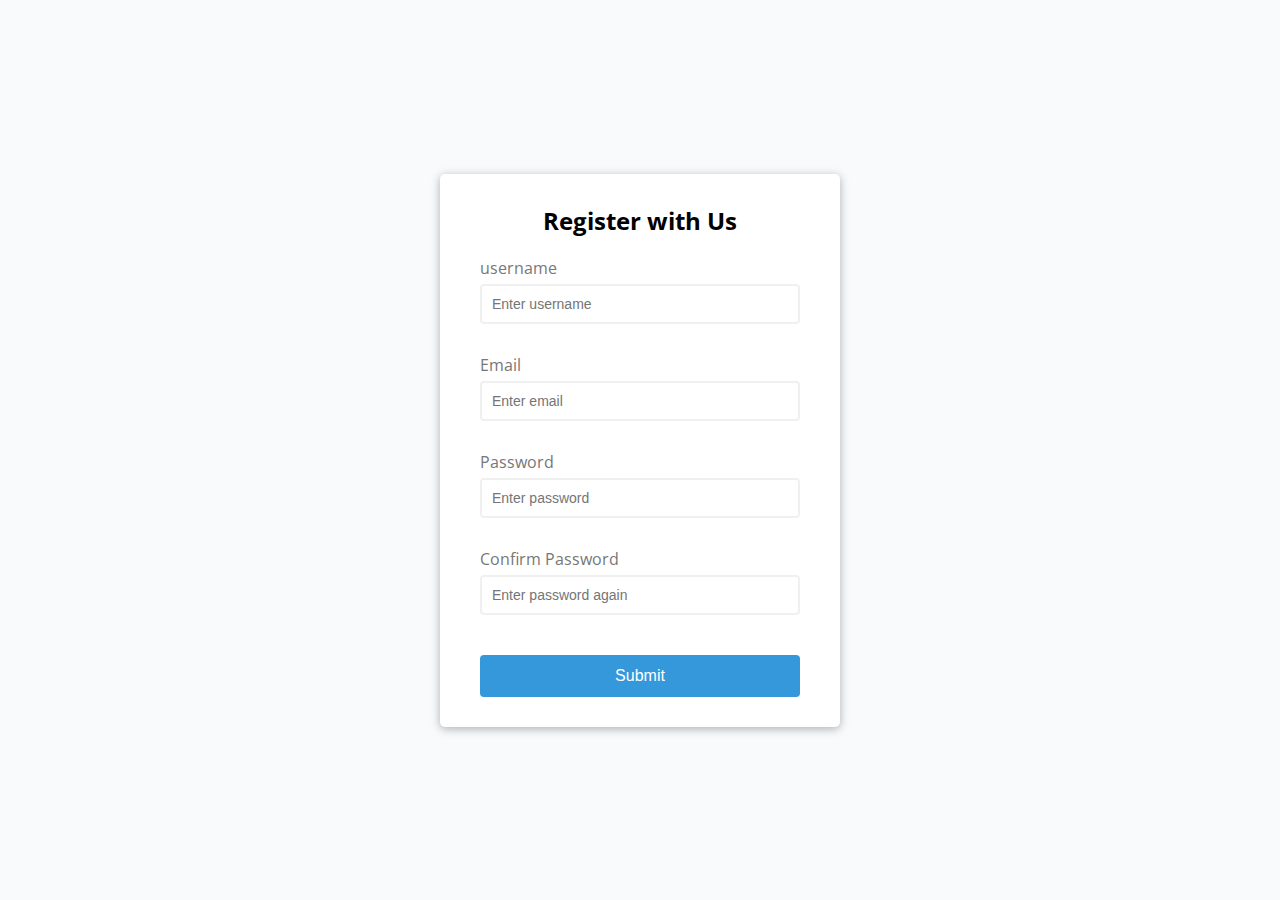
<file: 1- Form validator/index.html>
<!DOCTYPE html>
<html lang="en">

<head>
    <meta charset="UTF-8">
    <meta http-equiv="X-UA-Compatible" content="IE=edge">
    <meta name="viewport" content="width=device-width, initial-scale=1.0">
    <title>Form Validator</title>
    <link rel="stylesheet" href="style.css">
</head>

<body>
    <div class="container">
        <form id="form" class="form">
            <h2>Register with Us</h2>
            <div class="form-control">
                <label for="username">username</label>
                <input type="text" id="username" placeholder="Enter username">
                <small>Error message</small>
            </div>
            <div class="form-control">
                <label for="email">Email</label>
                <input type="text" id="email" placeholder="Enter email">
                <small>Error message</small>
            </div>
            <div class="form-control">
                <label for="password">Password</label>
                <input type="password" id="password" placeholder="Enter password">
                <small>Error message</small>
            </div>
            <div class="form-control">
                <label for="password2">Confirm Password</label>
                <input type="password" id="password2" placeholder="Enter password again">
                <small>Error message</small>
            </div>
            <button>Submit</button>
        </form>
    </div>


    <script src="script.js"></script>
</body>

</html>
</file>
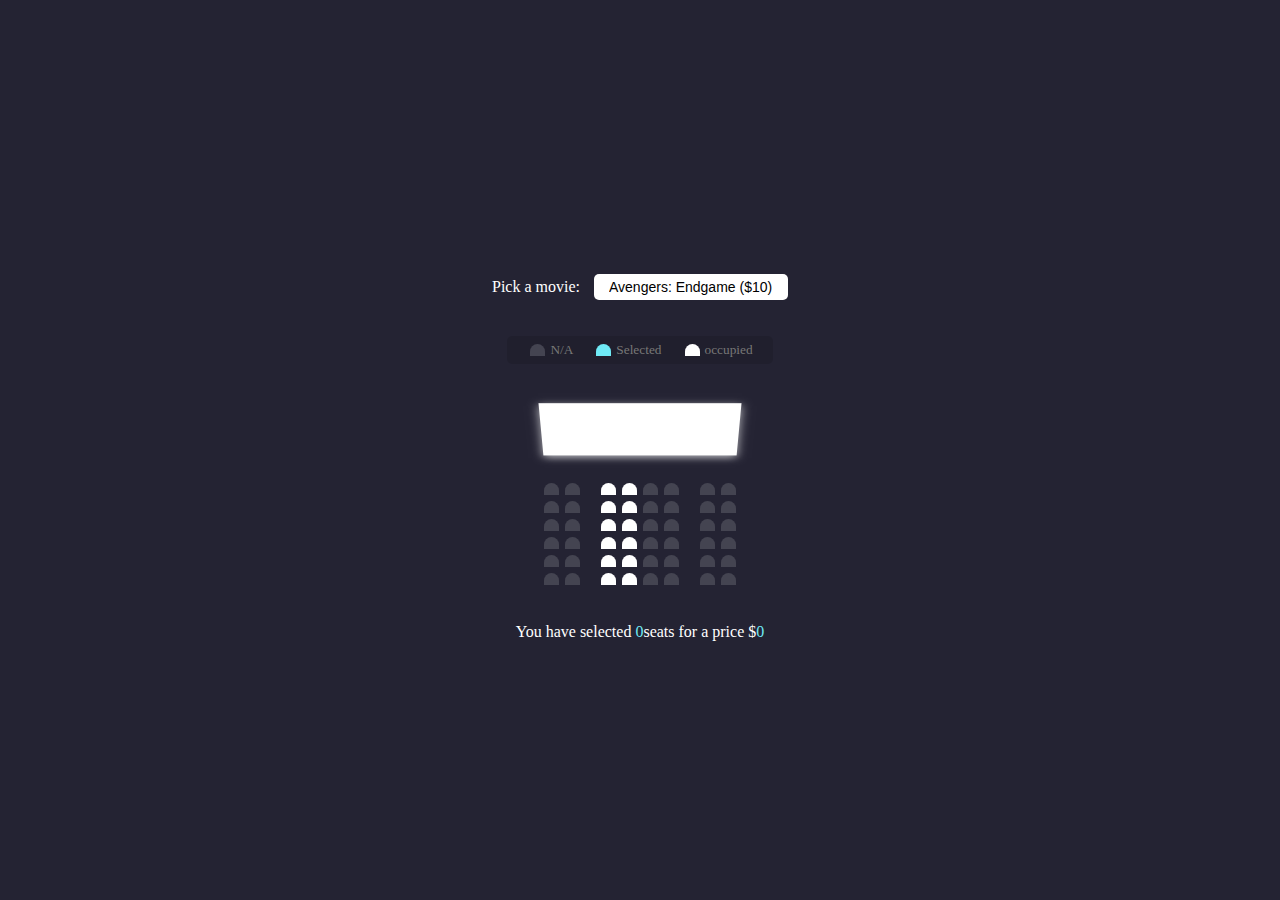
<file: 2- Movie Seat Booking/index.html>
<!DOCTYPE html>
<html lang="en">

<head>
    <meta charset="UTF-8">
    <meta http-equiv="X-UA-Compatible" content="IE=edge">
    <meta name="viewport" content="width=device-width, initial-scale=1.0">
    <title>Movie Seat Booking</title>
    <link rel="stylesheet" href="./style.css">
</head>

<body>
    <div class="movie-container">
        <label>Pick a movie:</label>
        <select id="movie">
            <option value="10">Avengers: Endgame ($10)</option>
            <option value="12">Joker ($12)</option>
            <option value="8">Toy Story 4 ($8)</option>
            <option value="9">The Lion King ($9)</option>
        </select>
    </div>

    <ul class="showcase">
        <li>
            <div class="seat"> </div>
            <small>N/A</small>
        </li>
        <li>
            <div class="seat selected"></div>
            <small>Selected</small>
        </li>
        <li>
            <div class="seat occupied"></div>
            <small>occupied</small>
        </li>
    </ul>

    <div class="container">
        <div class="screen"></div>
        <div class="row">
            <div class="seat"></div>
            <div class="seat"></div>
            <div class="seat occupied"></div>
            <div class="seat occupied"></div>
            <div class="seat"></div>
            <div class="seat"></div>
            <div class="seat"></div>
            <div class="seat"></div>
        </div>
        <div class="row">
            <div class="seat"></div>
            <div class="seat"></div>
            <div class="seat occupied"></div>
            <div class="seat occupied"></div>
            <div class="seat"></div>
            <div class="seat"></div>
            <div class="seat"></div>
            <div class="seat"></div>
        </div>
        <div class="row">
            <div class="seat"></div>
            <div class="seat"></div>
            <div class="seat occupied"></div>
            <div class="seat occupied"></div>
            <div class="seat"></div>
            <div class="seat"></div>
            <div class="seat"></div>
            <div class="seat"></div>
        </div>
        <div class="row">
            <div class="seat"></div>
            <div class="seat"></div>
            <div class="seat occupied"></div>
            <div class="seat occupied"></div>
            <div class="seat"></div>
            <div class="seat"></div>
            <div class="seat"></div>
            <div class="seat"></div>
        </div>
        <div class="row">
            <div class="seat"></div>
            <div class="seat"></div>
            <div class="seat occupied"></div>
            <div class="seat occupied"></div>
            <div class="seat"></div>
            <div class="seat"></div>
            <div class="seat"></div>
            <div class="seat"></div>
        </div>
        <div class="row">
            <div class="seat"></div>
            <div class="seat"></div>
            <div class="seat occupied"></div>
            <div class="seat occupied"></div>
            <div class="seat"></div>
            <div class="seat"></div>
            <div class="seat"></div>
            <div class="seat"></div>
        </div>

    </div>

    <p class="text">You have selected <span id="count">0</span>seats for a price $<span id="total">0</span></p>

    <script src="script.js"></script>
</body>

</html>
</file>
<file: 1- Form validator/style.css>
@import url('https://fonts.googleapis.com/css2?family=Open+Sans:wght@300&display=swap');

:root{
    --success-color:#2ecc71;
    --error-color:#e74c3c;
}

* {
    box-sizing: border-box;
}

body{
    background-color:#f9fafb;
    font-family: 'Open Sans','sans-serif';
    display: flex;
    align-items: center;
    justify-content: center;
    min-height: 100vh;
    margin: 0;
}

.container{
    background-color: #fff;
    border-radius: 5px;
    box-shadow: 0 2px 10px rgba(0, 0, 0, 0.3);
    width:400px;
}

h2{
    text-align: center;
    margin:0 0 20px;
}

.form{
    padding:30px 40px;
}

.form-control{
    margin-bottom:10px;
    padding-bottom: 20px;
    position:relative;
}

.form-control label{
    color: #777;
    display: block;
    margin-bottom: 5px;
}

.form-control input{
    border: 2px solid #f0f0f0;
    border-radius: 4px;
    display: block;
    width:100%;
    padding: 10px;
    font-size: 14px;
}

.form-control input:focus{
    outline:0;
    border-color: #777;
}

.form-control.success input{
    border-color: var(--success-color);
}

.form-control.error input{
    border-color: var(--error-color);
}

.form-control small{
    color: var(--error-color);
    position: absolute;
    bottom: 0;
    left:0;
    visibility: hidden;
}

.form-control.error small{
    visibility: visible;
}

.form button{
    cursor:pointer;
    background-color: #3498db;
    border: 2px solid #3498db;
    border-radius: 4px;
    color:#fff;
    display: block;
    font-size: 16px;
    padding: 10px;
    margin-top:20px;
    width:100%;
}
</file>
<file: 2- Movie Seat Booking/style.css>
@import url('https://fonts.googleapis.com/css2?family=Open+Sans:wght@300&display=swap');

*{
    box-sizing: border-box;
}

body{
    background-color: #242333;
    color: #fff;
    display: flex;
    flex-direction: column;
    align-items: center;
    justify-content: center;
    height: 100vh;
    font-family: 'Lato','sans-serif';
    margin: 0;
} 

.movie-container{
    margin: 20px 0;
}

.movie-container select{
    background-color: #fff;
    border: 0;
    border-radius: 5px;
    font-size: 14px;
    margin-left:10px;
    padding: 5px 15px 5px 15px;
    -moz-appearance:none;
    -webkit-appearance: none;
    appearance: none;
}

.container{
    perspective: 1000px;
    margin-bottom:30px;
}

.seat{
    background-color: #444451;
    height: 12px;
    width: 15px;
    margin: 3px;
    border-top-left-radius: 10px;
    border-top-right-radius: 10px;
}

.seat.selected{
  background-color: #6feaf6;  
}

.seat.occupied{
    background-color: #fff;
}

.seat:nth-of-type(2){
    margin-right: 18px;
}

.seat:nth-last-of-type(2){
    margin-left: 18px;
}

.seat:not(.occupied):hover{
    cursor: pointer;
    transform: scale(1.2)
}

.showcase .seat:not(.occupied):hover{
    cursor: default;
    transform:scale(1)
}

.showcase{
    background: rgba(0,0,0,0.1);
    padding:5px 10px;
    border-radius: 5px;
    color: #777;
    list-style-type: none;
    display: flex;
    justify-content: space-between;
}

.showcase li {
    display: flex;
    align-items: center;
    justify-content: center;
    margin: 0 10px;
}
.showcase li small {
    margin-left: 2px;
}

.row{
    display: flex;
}

.screen {
    background-color: #fff;
    height: 70px;
    width: 100%;
    margin: 15px 0;
    transform: rotateX(-45deg);
    box-shadow: 0 3px 10px rgba(255,255,255,0.7);
}

p.text{
    margin: 5px 0;
}

p.text span{
    color: #6feaf6;
}
</file>
